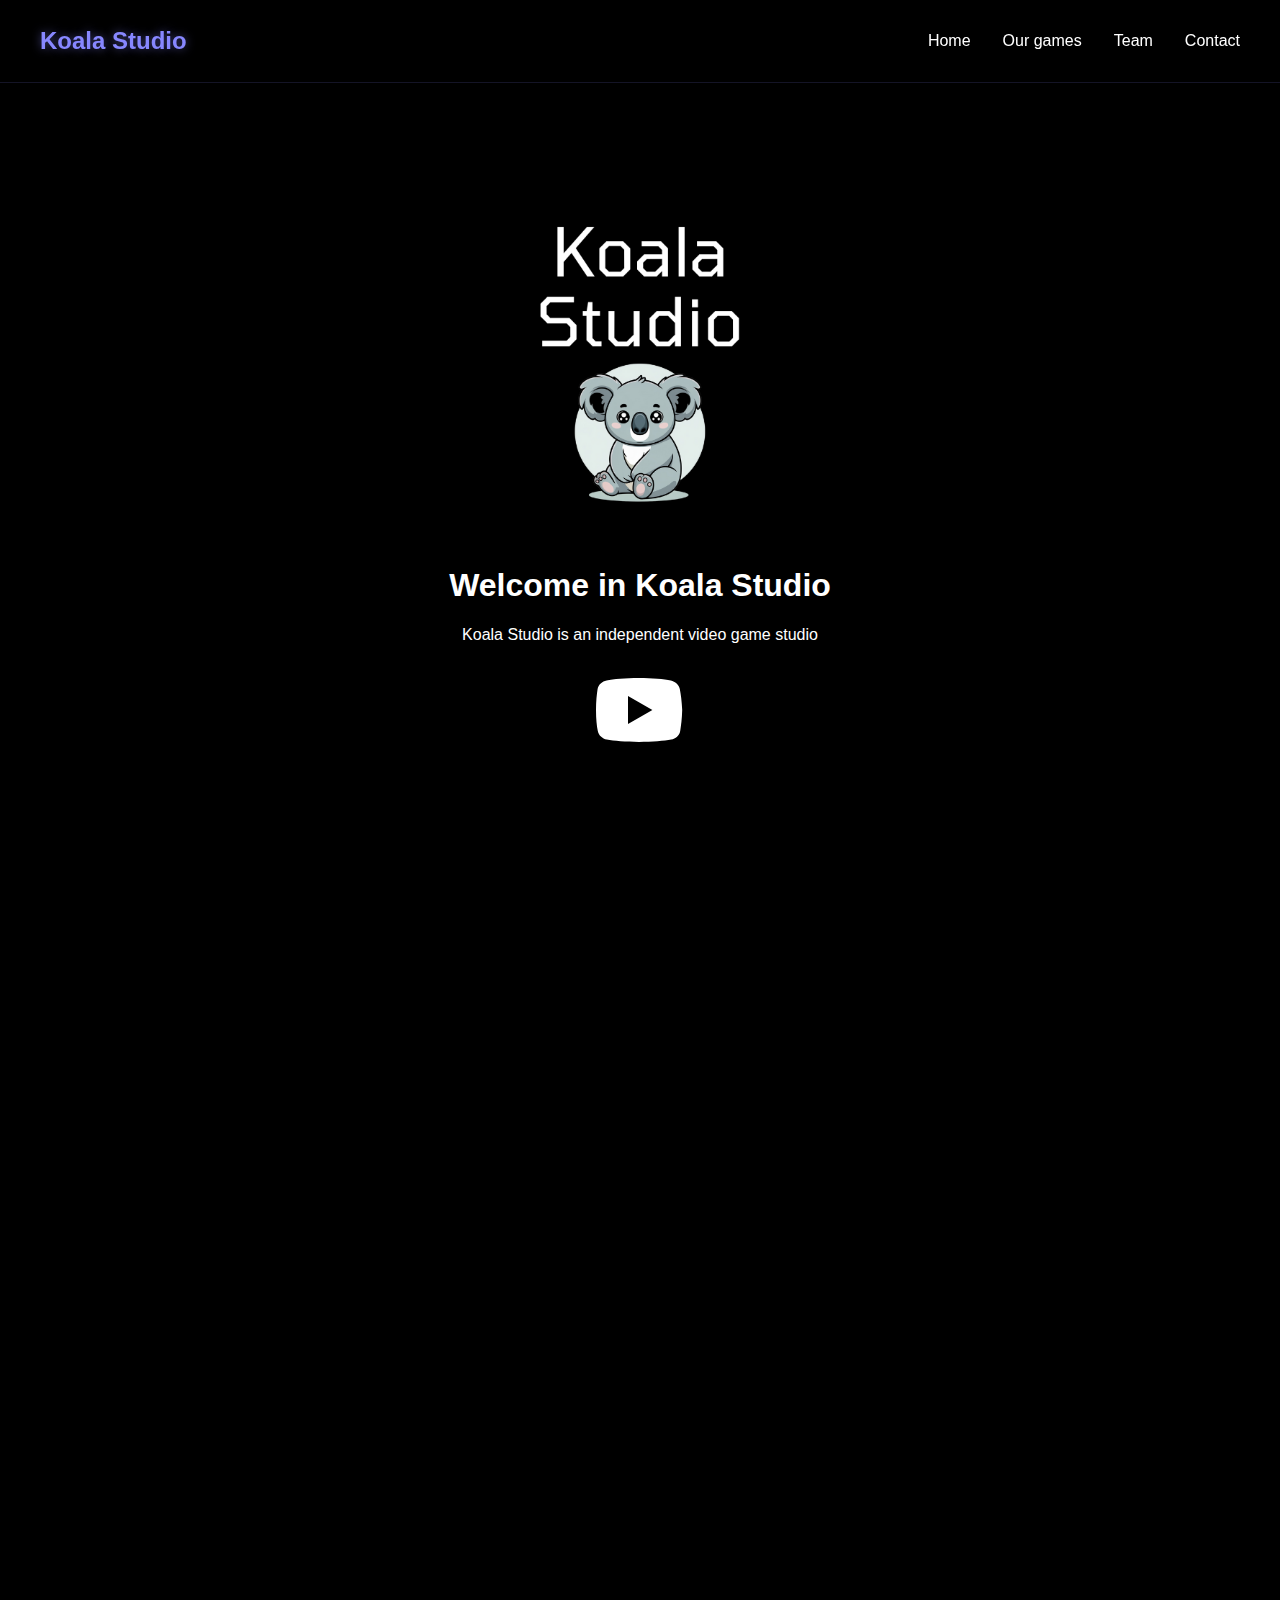
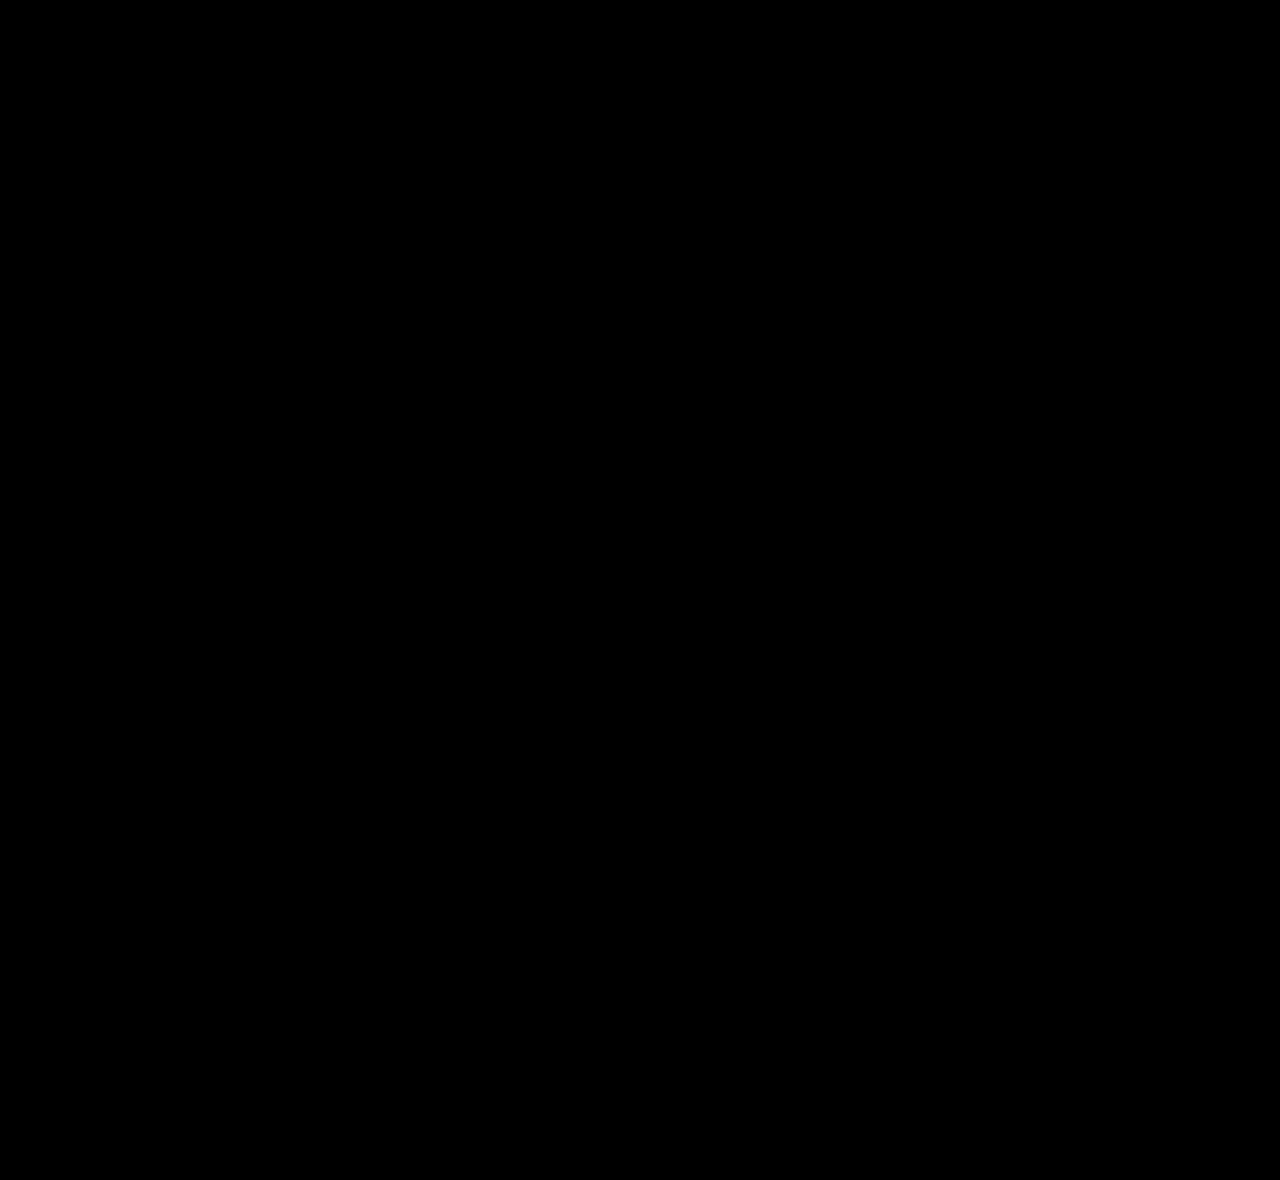
<file: index.html>
<!DOCTYPE html>
<html lang="en">
<head>
    <meta charset="UTF-8">
    <meta name="viewport" content="width=device-width, initial-scale=1.0">
    <title> Nova Interactive </title>
    <link rel="stylesheet" href="style.css">
    <link rel="icon" href="/asset/img/Koala Studio.png" type="image/png">
</head>
<body>
    <nav>
        <div class="nav-menu">
            <a href="#" class="logo">Koala Studio</a>
            <div class="nav-links">
                <a href="#accueil" id="home">Home</a>
                <a href="/og-games/og.html" id="og">Our games</a>
                <a href="/team/team.html" id="team">Team</a>
                <a href="/contacts/co.html" id="contacts">Contact</a>
            </div>
            <div class="burger">
                <div class="line"></div>
                <div class="line"></div>
                <div class="line"></div>
            </div>
        </div>
    </nav>
 <main style="margin-top: 80px;">
    <img src="/asset/img/Koala Studio.png" alt="The logo">
    <h1 id="h1"> Welcome in Koala Studio </h1>
    <p id="p"> Koala Studio is an independent video game studio </p>
    <svg onclick="window.location.href='https://www.youtube.com/channel/UCL6Vft4IRk67iGzs2q9jO4g'" target="_blank"xmlns="http://www.w3.org/2000/svg" x="0px" y="0px" width="100" height="100" viewBox="0,0,256,256">
        <g fill="#ffffff" fill-rule="nonzero" stroke="none" stroke-width="1" stroke-linecap="butt" stroke-linejoin="miter" stroke-miterlimit="10" stroke-dasharray="" stroke-dashoffset="0" font-family="none" font-weight="none" font-size="none" text-anchor="none" style="mix-blend-mode: normal">
            <g transform="scale(5.12,5.12)">
                <path d="M44.89844,14.5c-0.39844,-2.19922 -2.29687,-3.80078 -4.5,-4.30078c-3.29687,-0.69922 -9.39844,-1.19922 -16,-1.19922c-6.59766,0 -12.79687,0.5 -16.09766,1.19922c-2.19922,0.5 -4.10156,2 -4.5,4.30078c-0.40234,2.5 -0.80078,6 -0.80078,10.5c0,4.5 0.39844,8 0.89844,10.5c0.40234,2.19922 2.30078,3.80078 4.5,4.30078c3.5,0.69922 9.5,1.19922 16.10156,1.19922c6.60156,0 12.60156,-0.5 16.10156,-1.19922c2.19922,-0.5 4.09766,-2 4.5,-4.30078c0.39844,-2.5 0.89844,-6.10156 1,-10.5c-0.20312,-4.5 -0.70312,-8 -1.20312,-10.5zM19,32v-14l12.19922,7z"></path>
            </g>
        </g>
    </svg>
</main>
    <script src="main.js"></script>
</body>
</html>
</file>
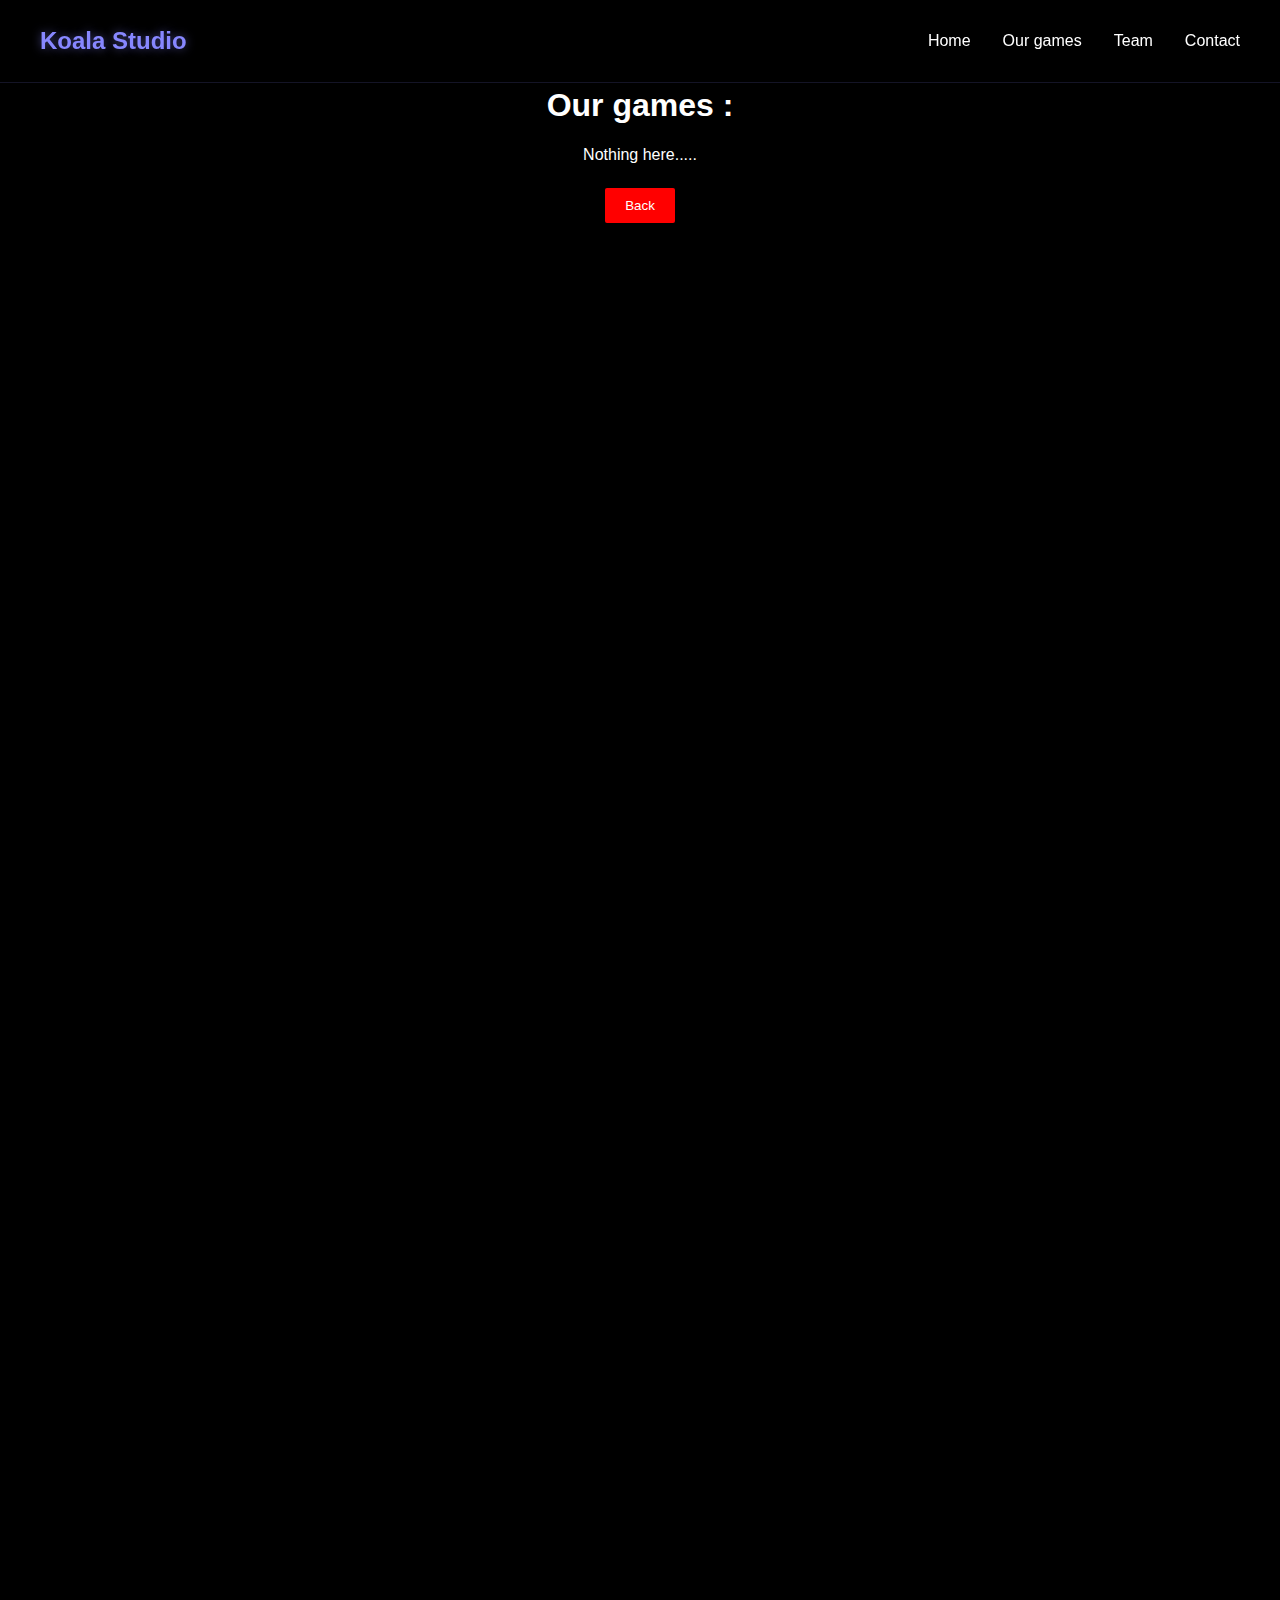
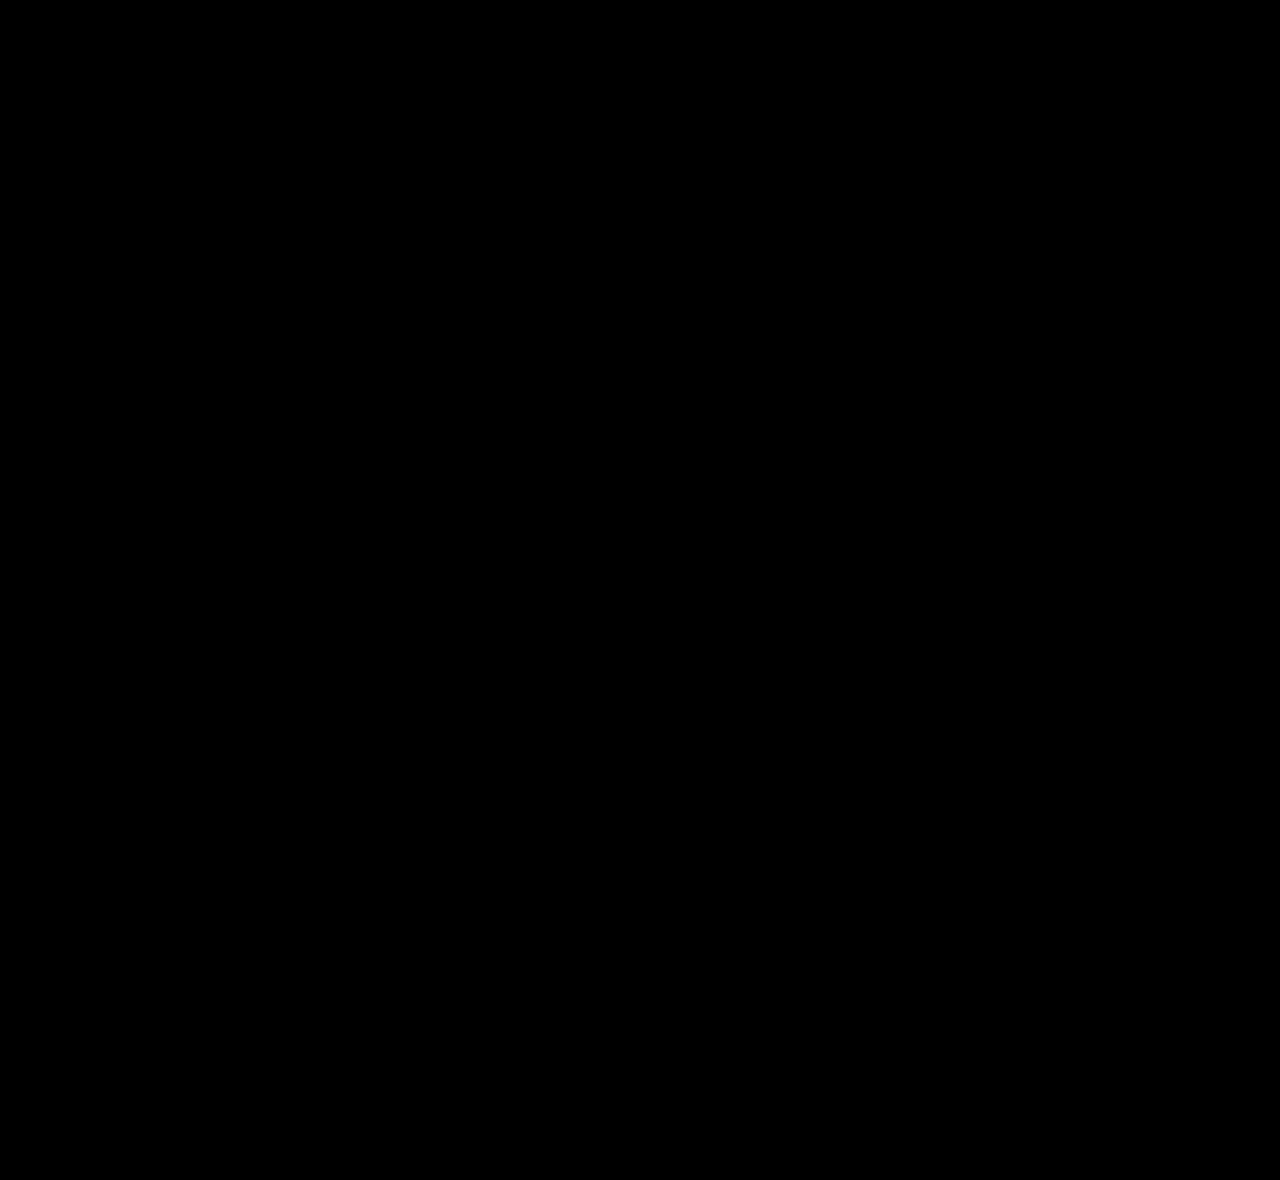
<file: og-games/og.html>
<!DOCTYPE html>
<html lang="en">
<head>
    <meta charset="UTF-8">
    <meta name="viewport" content="width=device-width, initial-scale=1.0">
    <title> Our games | Nova Interactive </title>
    <link rel="shortcut icon" href="/asset/img/Nova Interactive.png" type="image/x-icon">
    <link rel="stylesheet" href="/og-games/og.css">
</head>
<body>
        <nav>
        <div class="nav-menu">
            <a href="/index.html" class="logo">Koala Studio </a>
            <div class="nav-links">
                <a href="/index.html" id="home">Home</a>
                <a href="/og-games/og.html" id="og">Our games</a>
                <a href="/team/team.html" id="team">Team</a>
                <a href="/contacts/co.html" id="contacts">Contact</a>
            </div>
            <div class="burger">
                <div class="line"></div>
                <div class="line"></div>
                <div class="line"></div>
            </div>
        </div>
    </nav>
    <main style="margin-top: 80px;">
    <h1> Our games : </h1>
    <p> Nothing here.....</p>
    <button onclick="window.location.href ='/index.html'" class="back"> Back </button>
    <script src="/main.js"></script>
</body>
</html>
</file>
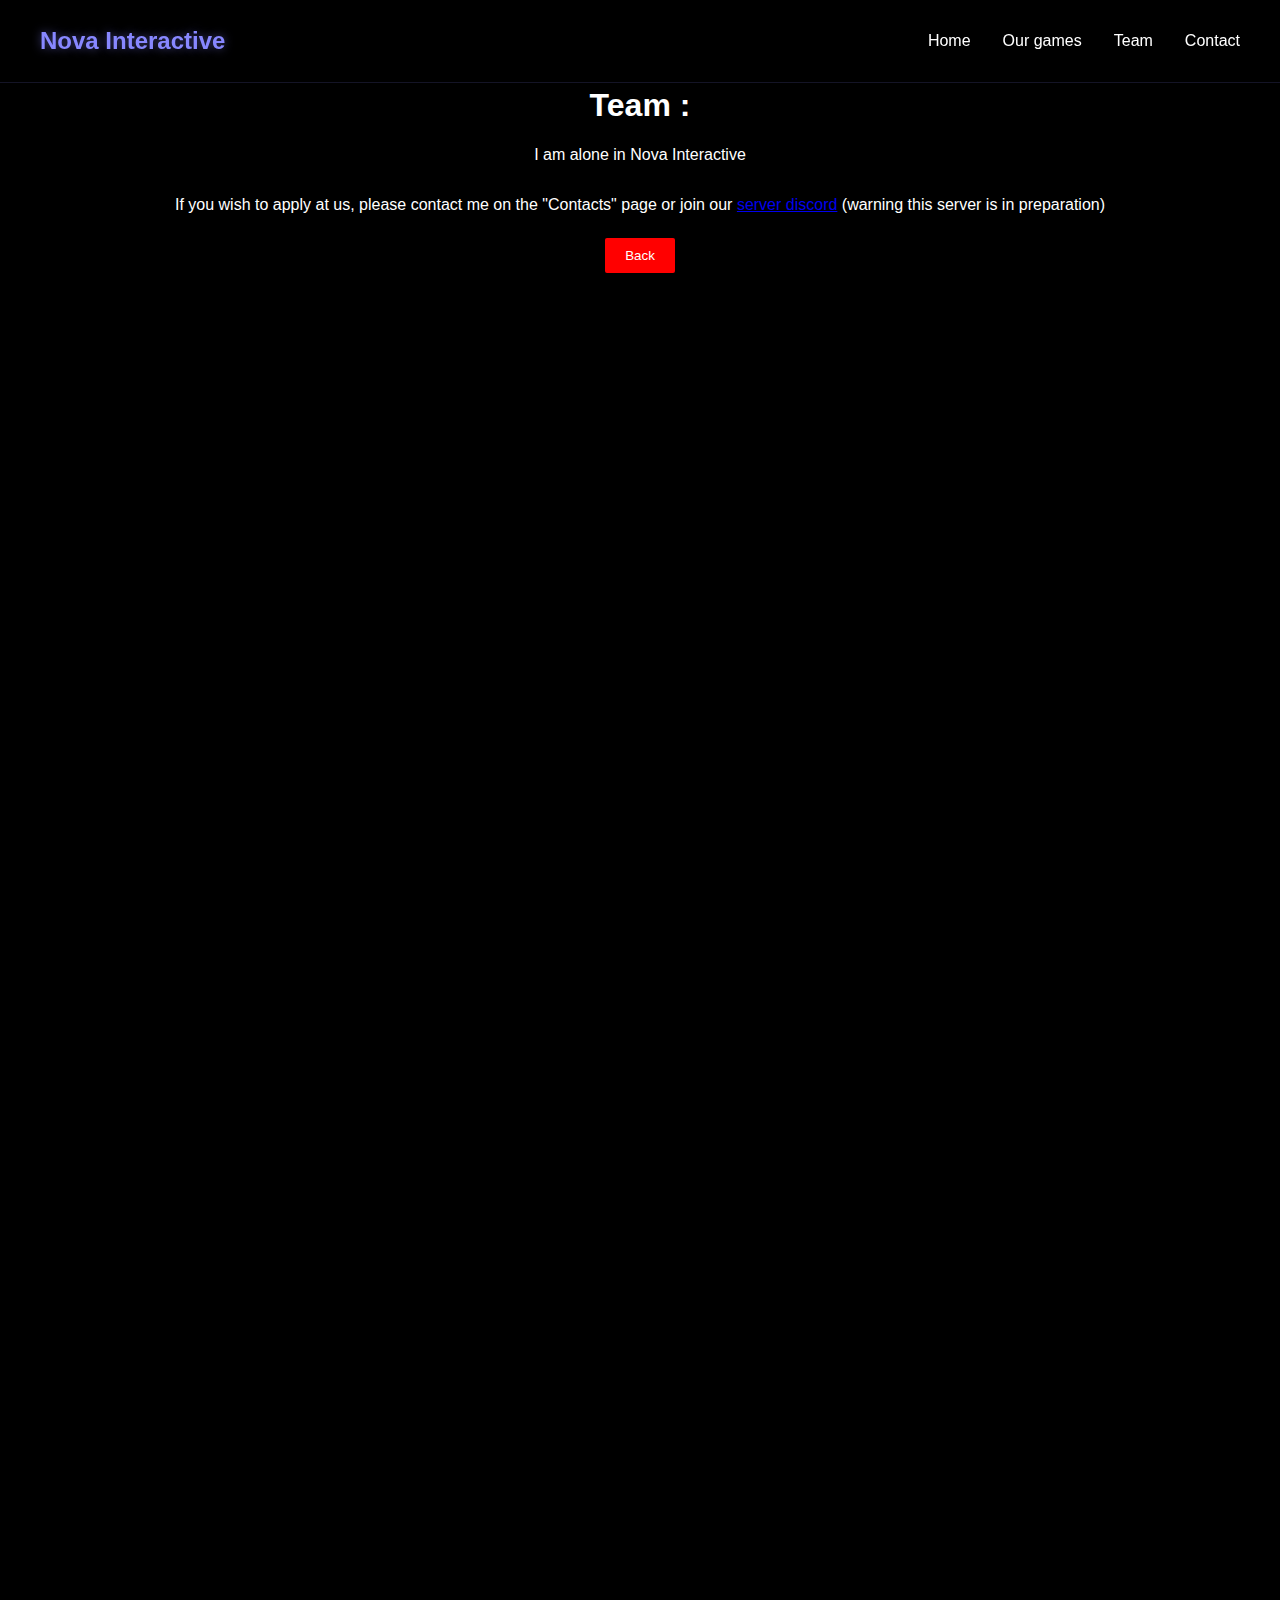
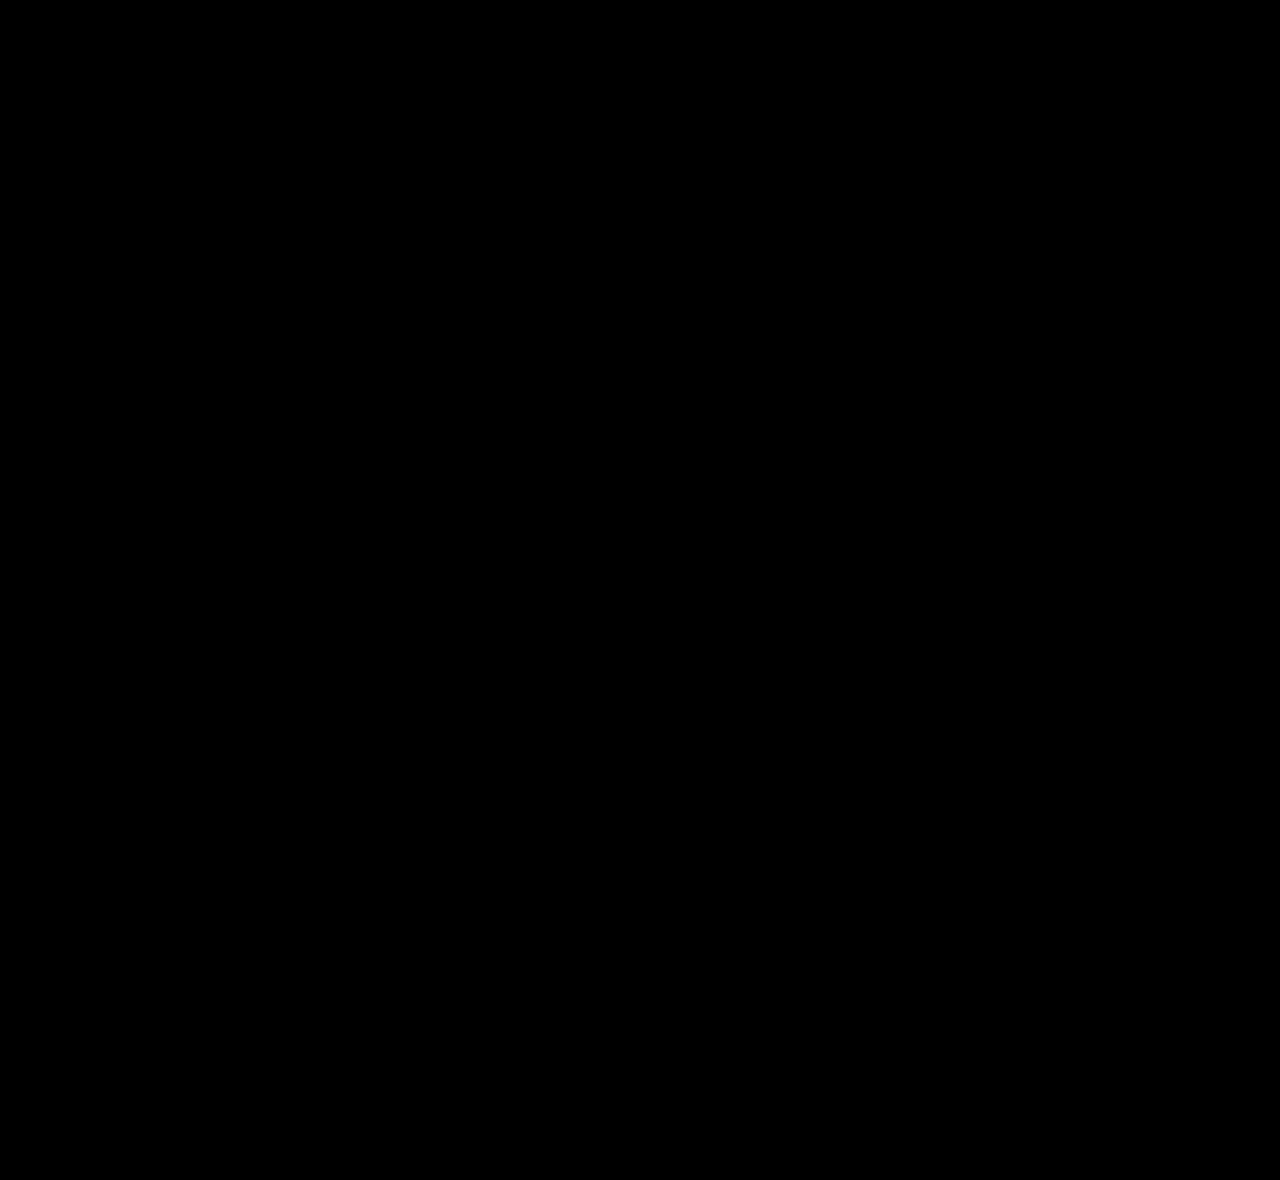
<file: team/team.html>
<!DOCTYPE html>
<html lang="en">
<head>
    <meta charset="UTF-8">
    <meta name="viewport" content="width=device-width, initial-scale=1.0">
    <title> Teams | Nova Interactive </title>
    <link rel="shortcut icon" href="/asset/img/Nova Interactive.png" type="image/x-icon">
    <link rel="stylesheet" href="/contacts/co.css">
</head>
<body>
        <nav>
        <div class="nav-menu">
            <a href="/index.html" class="logo">Nova Interactive</a>
            <div class="nav-links">
                <a href="/index.html" id="home">Home</a>
                <a href="/og-games/og.html" id="og">Our games</a>
                <a href="/team/team.html" id="team">Team</a>
                <a href="/contacts/co.html" id="contacts">Contact</a>
            </div>
            <div class="burger">
                <div class="line"></div>
                <div class="line"></div>
                <div class="line"></div>
            </div>
        </div>
    </nav>
    <main style="margin-top: 80px;">
    <h1> Team : </h1>
    <p> I am alone in Nova Interactive </p>
    <p> If you wish to apply at us, please contact me on the "Contacts" page or join our <a href="https://discord.gg/7Ynbj3Cxs2" target="_blank">server discord</a> (warning this server is in preparation)</p>
    <button onclick="window.location.href ='/index.html'" class="back"> Back </button>
    <script src="/main.js"></script>
</body>
</html>
</file>
<file: style.css>
* {
    margin: 0;
    padding: 0;
    box-sizing: border-box;
}

body {
    text-align: center;
    color: rgb(255, 255, 255);
    background: rgb(0, 0, 0);
    height: 300vh;
    font-family: Arial, sans-serif;
    line-height: 50px;
}

/* Navigation */
nav {
    /* semi-transparent background + backdrop blur for frosted glass effect */
    background: rgba(0, 0, 0, 0.45);
    -webkit-backdrop-filter: blur(6px);
    backdrop-filter: blur(6px);
    padding: 1rem 1.5rem;
    position: fixed;
    width: 100%;
    top: 0;
    z-index: 1000;
    border-bottom: 1px solid rgba(135, 135, 255, 0.15);
}

.nav-menu {
    display: flex;
    justify-content: space-between;
    align-items: center;
    max-width: 1200px;
    margin: 0 auto;
}

.logo {
    color: rgb(135, 135, 255);
    font-size: 1.5rem;
    font-weight: bold;
    text-decoration: none;
    text-shadow: 0 0 10px rgba(135, 135, 255, 0.5);
}

.nav-links {
    display: flex;
    gap: 2rem;
}

.nav-links a {
    color: white;
    text-decoration: none;
    transition: all 0.3s ease;
    position: relative;
}

.nav-links a::after {
    content: '';
    position: absolute;
    width: 0;
    height: 2px;
    background: rgb(135, 135, 255);
    bottom: -5px;
    left: 0;
    transition: width 0.3s ease;
}

.nav-links a:hover::after {
    width: 100%;
}

.burger {
    display: none;
    cursor: pointer;
}

.burger .line {
    width: 25px;
    height: 2px;
    background-color: rgb(135, 135, 255);
    margin: 5px 0;
    transition: 0.3s ease;
}

/* Contenu principal */
main {
    padding-top: 100px;
}
img {
    border-radius: 5px;
    margin: 0 auto;
    height: 40vh;
    cursor: progress;
    transition: transform 0.3s ease;
}

img:hover {
    transform: scale(1.02);
}

/* Version mobile */
@media screen and (max-width: 768px) {
    .nav-links {
        display: none;
        width: 100%;
        position: absolute;
        top: 100%;
        left: 0;
        background: rgba(0, 0, 0, 0.95);
        padding: 1rem;
        flex-direction: column;
        align-items: center;
        border-bottom: 1px solid rgb(135, 135, 255);
    }

    .nav-links.active {
        display: flex;
    }

    .burger {
        display: block;
    }

    .nav-links a:hover::after {
        width: 50%;
    }
}
</file>
<file: og-games/og.css>
* {
    margin: 0;
    padding: 0;
    box-sizing: border-box;
}

body {
    text-align: center;
    color: white;
    background: black;
    height: 300vh;
    font-family: Arial, sans-serif;
    line-height: 50px;
}

/* Navigation */
nav {
    /* semi-transparent background + backdrop blur for frosted glass effect */
    background: rgba(0, 0, 0, 0.45);
    -webkit-backdrop-filter: blur(6px);
    backdrop-filter: blur(6px);
    padding: 1rem 1.5rem;
    position: fixed;
    width: 100%;
    top: 0;
    z-index: 1000;
    border-bottom: 1px solid rgba(135, 135, 255, 0.15);
}

.nav-menu {
    display: flex;
    justify-content: space-between;
    align-items: center;
    max-width: 1200px;
    margin: 0 auto;
}

.nav-links {
    display: flex;
    gap: 2rem;
}

.nav-links a {
    color: white;
    text-decoration: none;
    transition: all 0.3s ease;
    position: relative;
}

.nav-links a::after {
    content: '';
    position: absolute;
    width: 0;
    height: 2px;
    background: rgb(135, 135, 255);
    bottom: -5px;
    left: 0;
    transition: width 0.3s ease;
}

.nav-links a:hover::after {
    width: 100%;
}

.burger {
    display: none;
    cursor: pointer;
}

.burger .line {
    width: 25px;
    height: 2px;
    background-color: rgb(135, 135, 255);
    margin: 5px 0;
    transition: 0.3s ease;
}
@media screen and (max-width: 768px) {
    .nav-links {
        display: none;
        width: 100%;
        position: absolute;
        top: 100%;
        left: 0;
        background: rgba(0, 0, 0, 0.95);
        padding: 1rem;
        flex-direction: column;
        align-items: center;
        border-bottom: 1px solid rgb(135, 135, 255);
    }

    .nav-links.active {
        display: flex;
    }

    .burger {
        display: block;
    }

    .nav-links a:hover::after {
        width: 50%;
    }
}
.logo {
    color: rgb(135, 135, 255);
    font-size: 1.5rem;
    font-weight: bold;
    text-decoration: none;
    text-shadow: 0 0 10px rgba(135, 135, 255, 0.5);
}
.back {
    border: none;
    border-radius: 2px;
    color: white;
    padding: 10px 20px;
    background: red;
    cursor: pointer;
}
.gip {
    font-weight: bold;
    font-size: 20px;
    background: rgb(231, 169, 55);
    padding: 20px 20px;
    border-radius: 5px;
}
</file>
<file: contacts/co.css>
* {
    margin: 0;
    padding: 0;
    box-sizing: border-box;
}

body {
    text-align: center;
    color: white;
    background: black;
    height: 300vh;
    font-family: Arial, sans-serif;
    line-height: 50px;
}

/* Navigation */
nav {
    /* semi-transparent background + backdrop blur for frosted glass effect */
    background: rgba(0, 0, 0, 0.45);
    -webkit-backdrop-filter: blur(6px);
    backdrop-filter: blur(6px);
    padding: 1rem 1.5rem;
    position: fixed;
    width: 100%;
    top: 0;
    z-index: 1000;
    border-bottom: 1px solid rgba(135, 135, 255, 0.15);
}

.nav-menu {
    display: flex;
    justify-content: space-between;
    align-items: center;
    max-width: 1200px;
    margin: 0 auto;
}

.nav-links {
    display: flex;
    gap: 2rem;
}

.nav-links a {
    color: white;
    text-decoration: none;
    transition: all 0.3s ease;
    position: relative;
}

.nav-links a::after {
    content: '';
    position: absolute;
    width: 0;
    height: 2px;
    background: rgb(135, 135, 255);
    bottom: -5px;
    left: 0;
    transition: width 0.3s ease;
}

.nav-links a:hover::after {
    width: 100%;
}

.burger {
    display: none;
    cursor: pointer;
}

.burger .line {
    width: 25px;
    height: 2px;
    background-color: rgb(135, 135, 255);
    margin: 5px 0;
    transition: 0.3s ease;
}
@media screen and (max-width: 768px) {
    .nav-links {
        display: none;
        width: 100%;
        position: absolute;
        top: 100%;
        left: 0;
        background: rgba(0, 0, 0, 0.95);
        padding: 1rem;
        flex-direction: column;
        align-items: center;
        border-bottom: 1px solid rgb(135, 135, 255);
    }

    .nav-links.active {
        display: flex;
    }

    .burger {
        display: block;
    }

    .nav-links a:hover::after {
        width: 50%;
    }
}
.logo {
    color: rgb(135, 135, 255);
    font-size: 1.5rem;
    font-weight: bold;
    text-decoration: none;
    text-shadow: 0 0 10px rgba(135, 135, 255, 0.5);
}
.back {
    border: none;
    border-radius: 2px;
    color: white;
    padding: 10px 20px;
    background: red;
    cursor: pointer;
}
</file>
